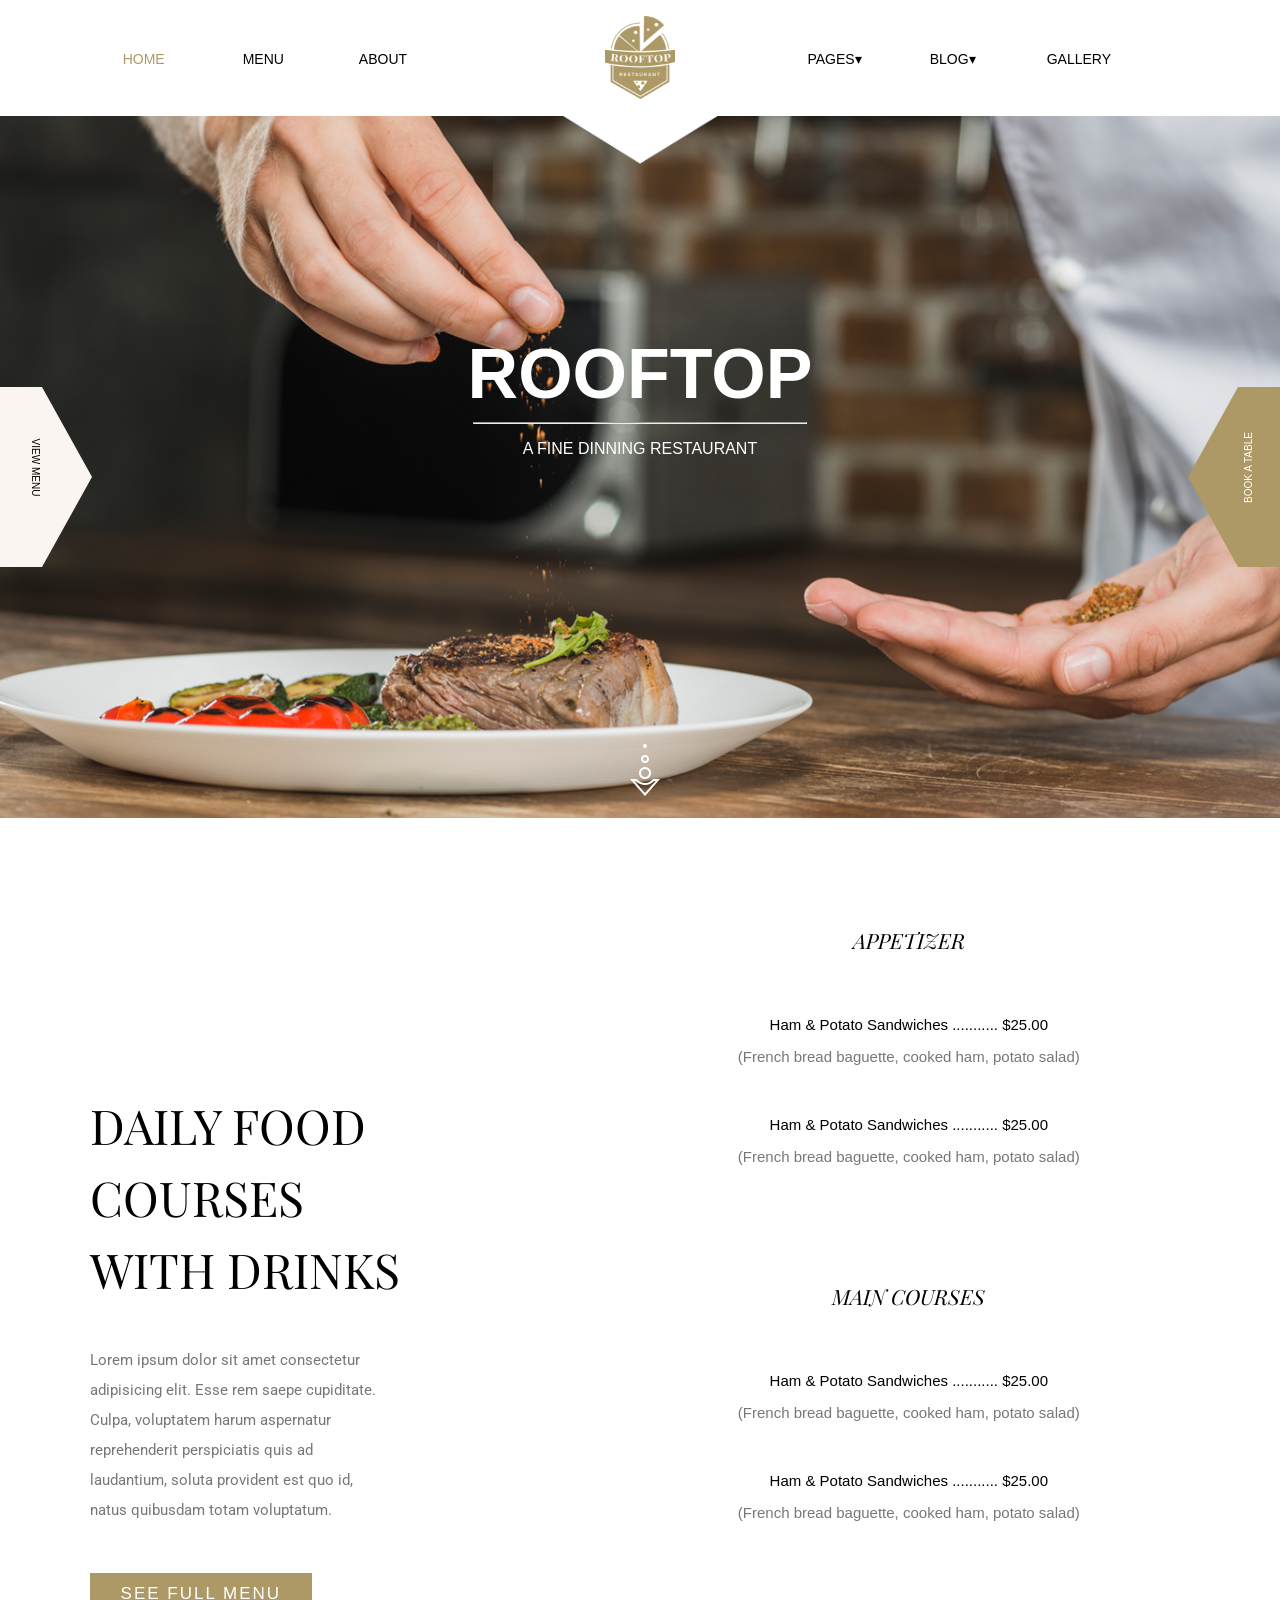
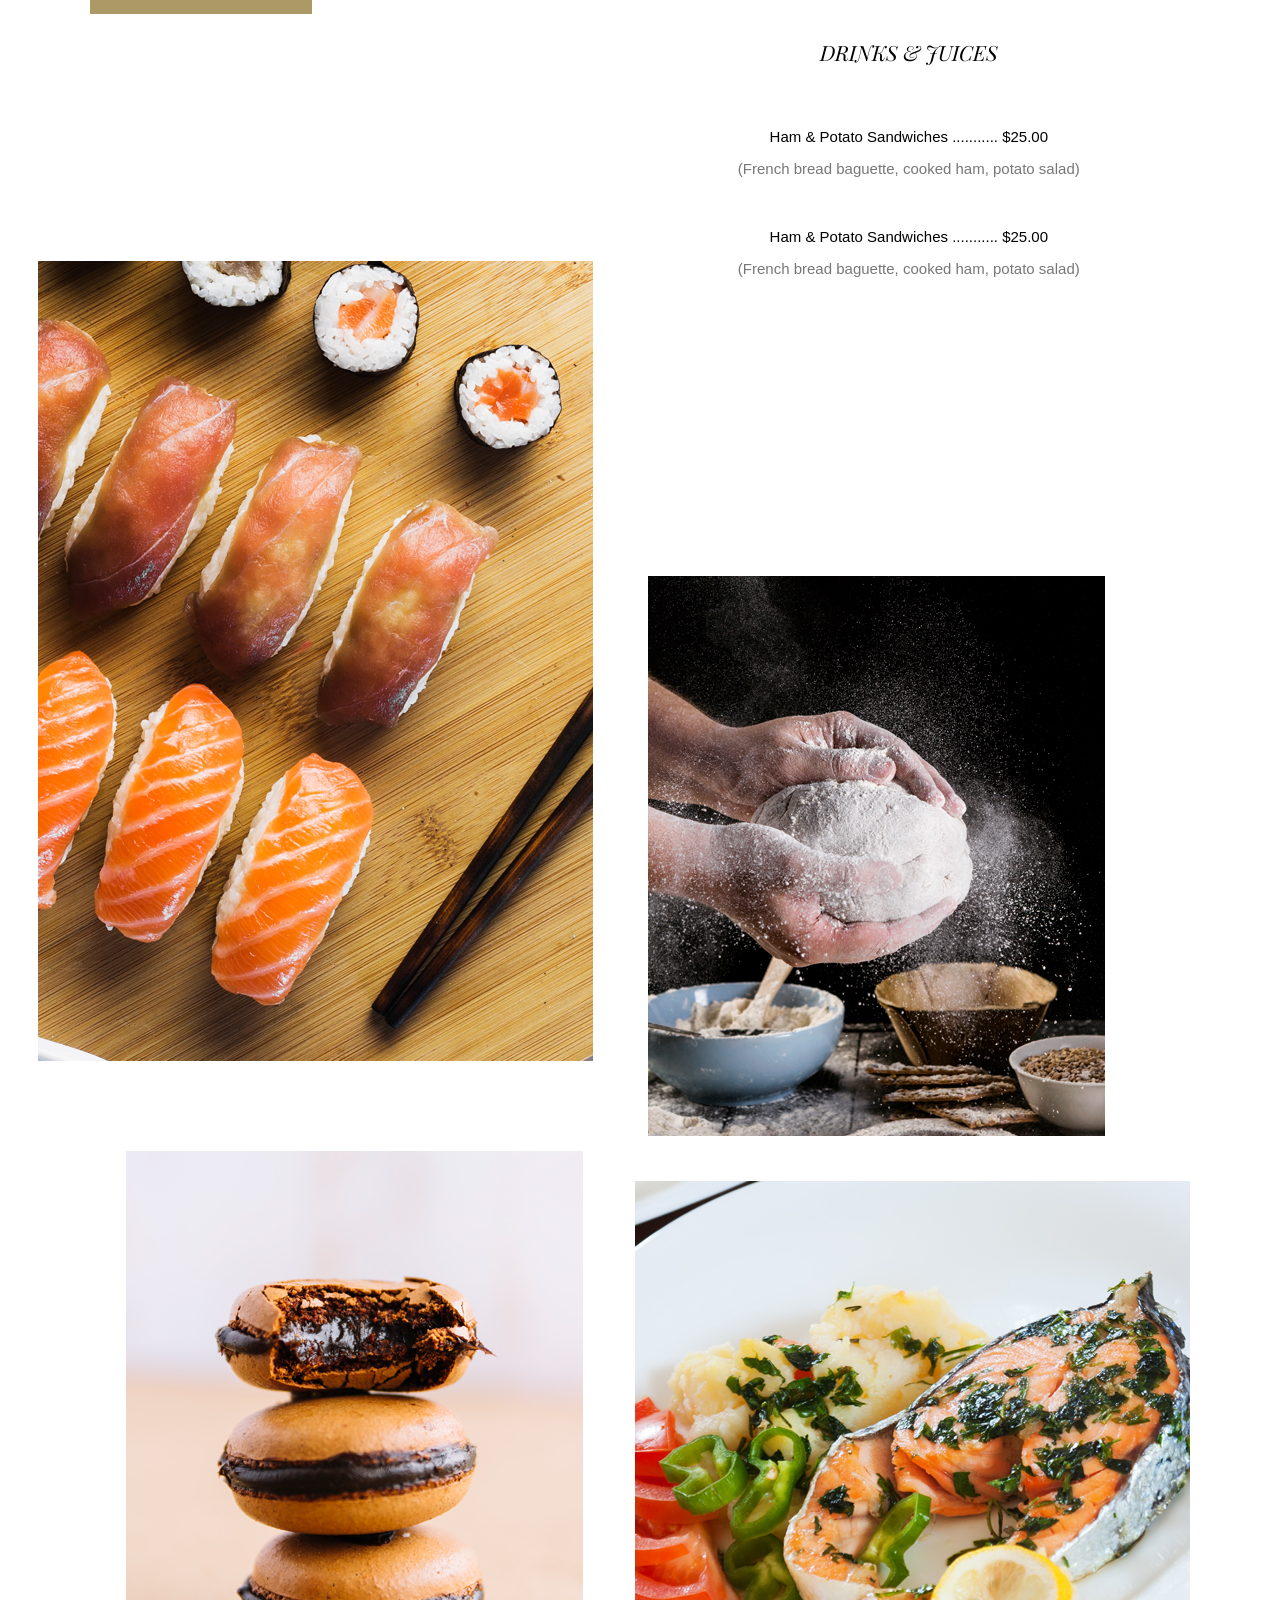
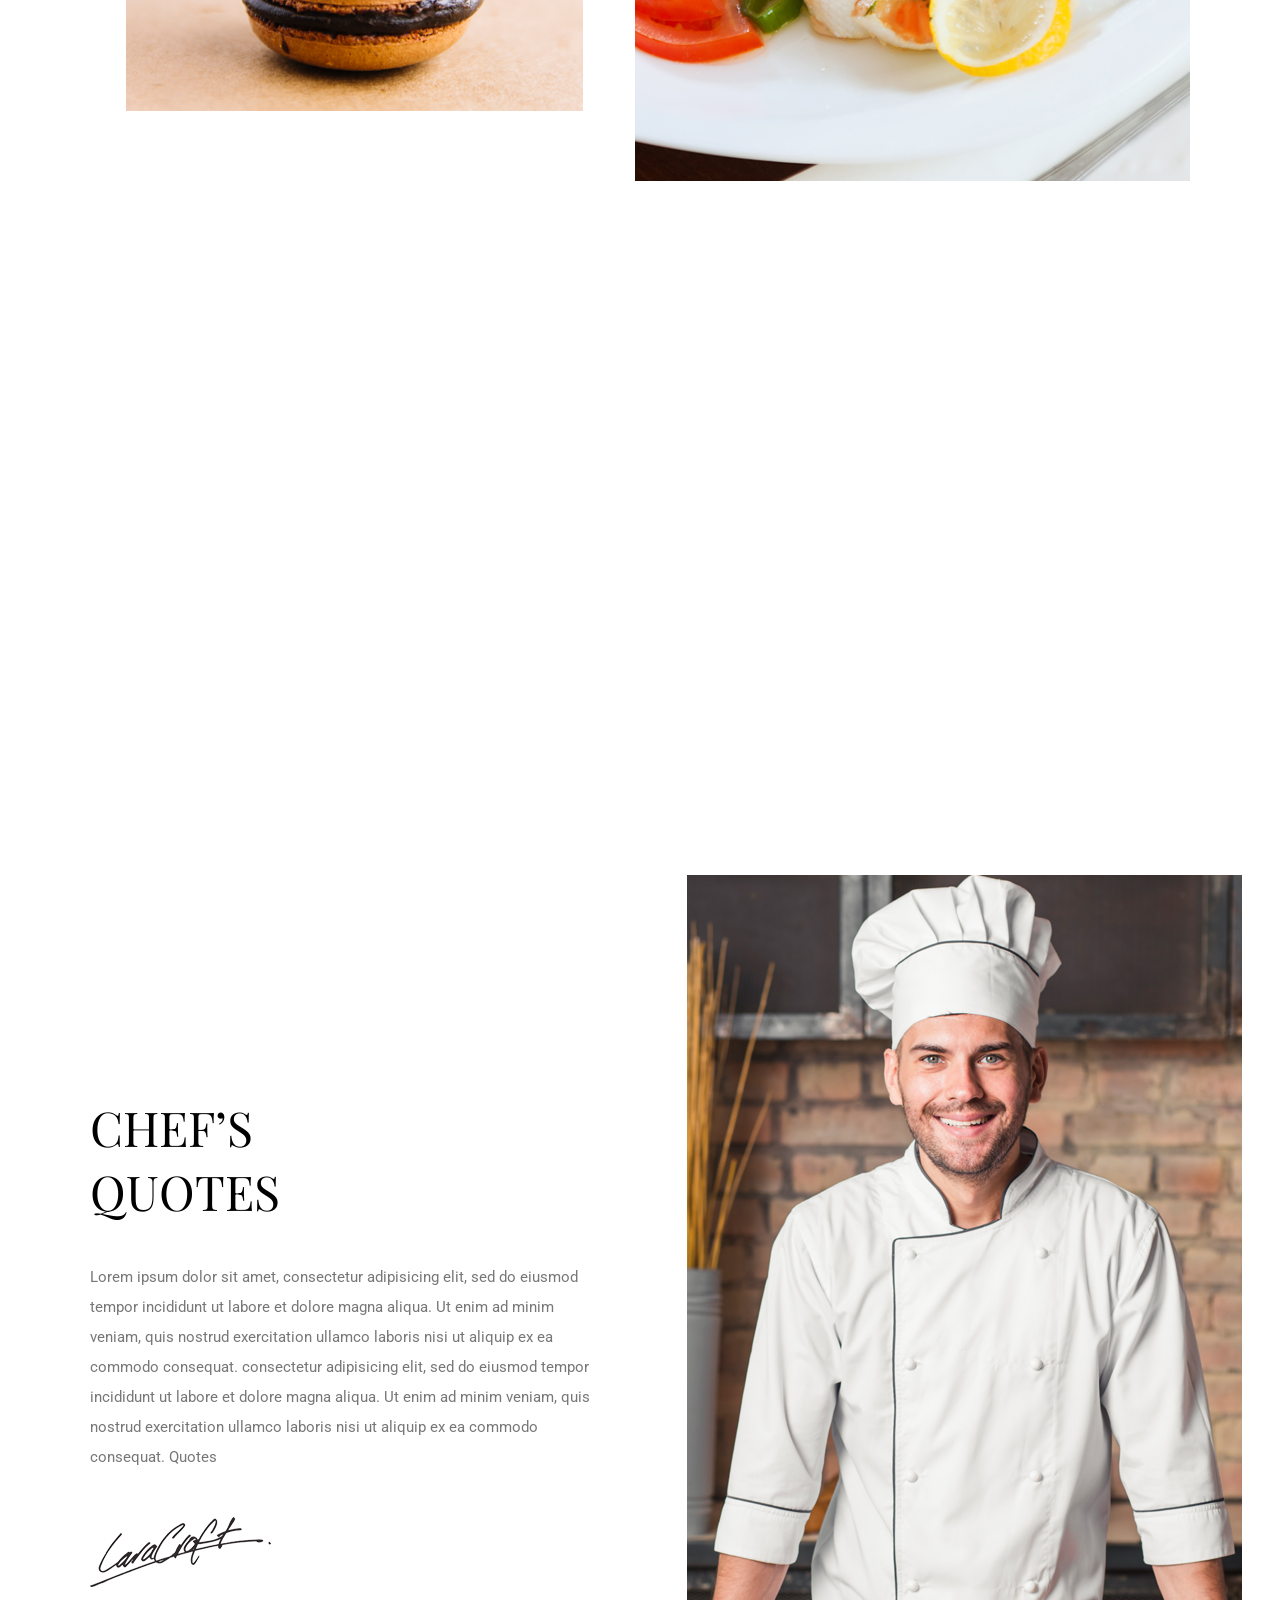
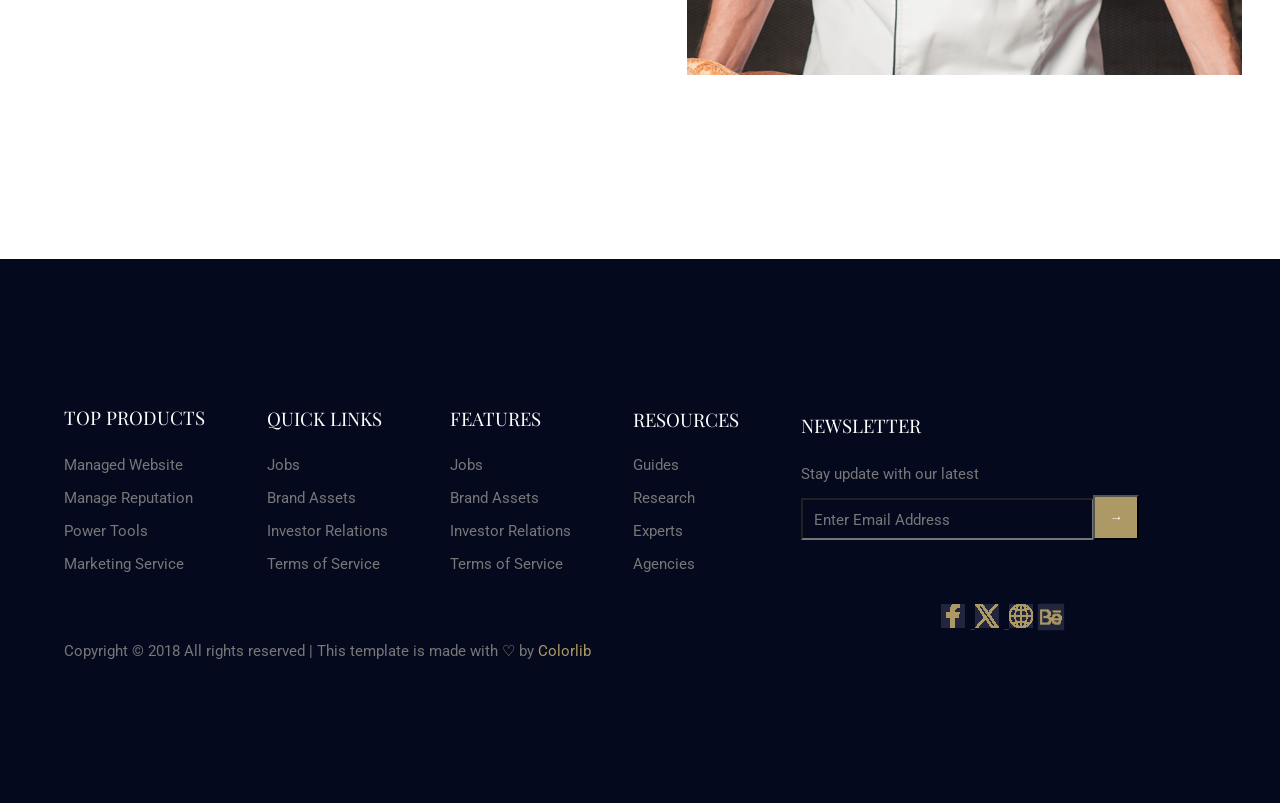
<file: index.html>
<!DOCTYPE html>
<html lang="en">

<head>
    <meta charset="UTF-8">
    <meta name="viewport" content="width=device-width, initial-scale=1.0">
    <title>Rooftop</title>
    <link rel="preconnect" href="https://fonts.googleapis.com">
    <link rel="preconnect" href="https://fonts.gstatic.com" crossorigin>
    <link href="https://fonts.googleapis.com/css2?family=Playfair+Display:ital,wght@0,400..900;1,400..900&display=swap" rel="stylesheet">
    <link rel="preconnect" href="https://fonts.googleapis.com">
    <link rel="preconnect" href="https://fonts.gstatic.com" crossorigin>
    <link href="https://fonts.googleapis.com/css2?family=Playfair+Display:ital,wght@0,400..900;1,400..900&family=Roboto:ital,wght@0,100..900;1,100..900&display=swap" rel="stylesheet">
    <link rel="stylesheet" href="style.css">
    <link rel="shortcut icon" href="/img/logo.png" type="image/x-icon">
</head>

<body>
    <header>
        <nav>
            <ul>
                <li><a class="home" href="index.html">HOME</a></li>
                <li><a class="menu" href="pages/menu.html">MENU</a></li>
                <li><a class="about" href="pages/about.html">ABOUT</a></li>
                <a href=""><img src="img/logo.png"></a>
                <li>
    <a class="drop" href="">PAGES</a>
    <ul class="dd">
        <li><a href="">Contact</a></li>
        <li><a href="">Elements</a></li>
    </ul>
</li>

<li>
    <a class="drop" href="">BLOG</a>
    <ul class="dd">
        <li><a href="">Blog</a></li>
        <li><a href="">Blog Details</a></li>
    </ul>
</li>
                <li><a class="gallery" href="pages/gallery.html">GALLERY</a></li>
            </ul>
        </nav>
    </header>
    <section>
        <div class="hbg">
            <h1 class="hbgt">ROOFTOP</h1>
            <div class="viewmleft"><a href="">
                <p>VIEW MENU</p>
            </a></div>
            <div class="bookatb"><a href="">
                <p>BOOK A TABLE</p>
            </a></div>
            <hr>
            <p>A FINE DINNING RESTAURANT</p>
            <a class="seta" href="#ronaldo"><img src="img/go-down.png"></a>
        </div>
    </section>
    <div class="menu" id="ronaldo">
        <div class="appetizer">
            <h2>APPETIZER</h2>
            <p class="att">Ham & Potato Sandwiches ........... $25.00</p>
            <p class="adsc">(French bread baguette, cooked ham, potato salad)</p>
            <p class="att">Ham & Potato Sandwiches ........... $25.00</p>
            <p class="adscf">(French bread baguette, cooked ham, potato salad)</p>
            <h2>MAIN COURSES</h2>
            <p class="att">Ham & Potato Sandwiches ........... $25.00</p>
            <p class="adsc">(French bread baguette, cooked ham, potato salad)</p>
            <p class="att">Ham & Potato Sandwiches ........... $25.00</p>
            <p class="adscf">(French bread baguette, cooked ham, potato salad)</p>
            <h2>DRINKS & JUICES</h2>
             <p class="att">Ham & Potato Sandwiches ........... $25.00</p>
            <p class="adsc">(French bread baguette, cooked ham, potato salad)</p>
            <p class="att">Ham & Potato Sandwiches ........... $25.00</p>
            <p class="adscfi">(French bread baguette, cooked ham, potato salad)</p>
        </div>
        <div class="cdaily"> <h2 class="daily">DAILY FOOD COURSES WITH DRINKS</h2>
        <p>Lorem ipsum dolor sit amet consectetur adipisicing elit. Esse rem saepe cupiditate. Culpa, voluptatem harum aspernatur reprehenderit perspiciatis quis ad laudantium, soluta provident est quo id, natus quibusdam totam voluptatum.</p>
        <a href="">SEE FULL MENU</a></div>
    </div>
     <div class="divgallery">
        <div class="g1">
            <img src="img/g1.jpg">
        </div>
        <div class="g3">
            <img src="img/g3.jpg">
        </div>
        <div class="g2">
            <img src="img/g2.jpg">
        </div>
        <div class="g4">
            <img src="img/g4.jpg">
        </div>
    </div>
    </div>
    <div class="chef">
        <div class="cheftext">
            <h2>CHEF’S QUOTES</h2>
            <p>Lorem ipsum dolor sit amet, consectetur adipisicing elit, sed do eiusmod tempor incididunt ut labore et dolore magna aliqua. Ut enim ad minim veniam, quis nostrud exercitation ullamco laboris nisi ut aliquip ex ea commodo consequat. consectetur adipisicing elit, sed do eiusmod tempor incididunt ut labore et dolore magna aliqua. Ut enim ad minim veniam, quis nostrud exercitation ullamco laboris nisi ut aliquip ex ea commodo consequat. Quotes</p>
            <img src="img/signature.png">
        </div>
            <div class="cchef"><img src="img/chefs-quotes.jpg">
        </div>
    </div>
    <footer>
        <div><h3>TOP PRODUCTS</h3>
        <p>Managed Website</p>
        <p>Manage Reputation</p>
        <p>Power Tools</p>
        <p>Marketing Service</p></div>
        <div><h3>QUICK LINKS</h3>
        <p>Jobs</p>
        <p>Brand Assets</p>
        <p>Investor Relations</p>
        <p>Terms of Service</p></div>
        <div><h3>FEATURES</h3>
        <p>Jobs</p>
        <p>Brand Assets</p>
        <p>Investor Relations</p>
        <p>Terms of Service</p></div>
        <div><h3>RESOURCES</h3>
        <p>Guides</p>
        <p>Research</p>
        <p>Experts</p>
        <p>Agencies</p></div>
        <div><h3>NEWSLETTER</h3>
        <p>Stay update with our latest</p>
        <input type="email"><p id="claudio">Enter Email Address</p></div>
        <button></button>
        <p id="copyright">Copyright © 2018 All rights reserved | This template is made with <span>♡</span> by <span>Colorlib</span></p>
        <div class="rdsc">
            <div class="face"><a href=""></div>
            <div class="x"><a href=""></div>
            <div class="int"><a href=""></div>
            <div class="be"><a href=""></a></div>
        </div>
    </footer>
</body>
</html>
</file>
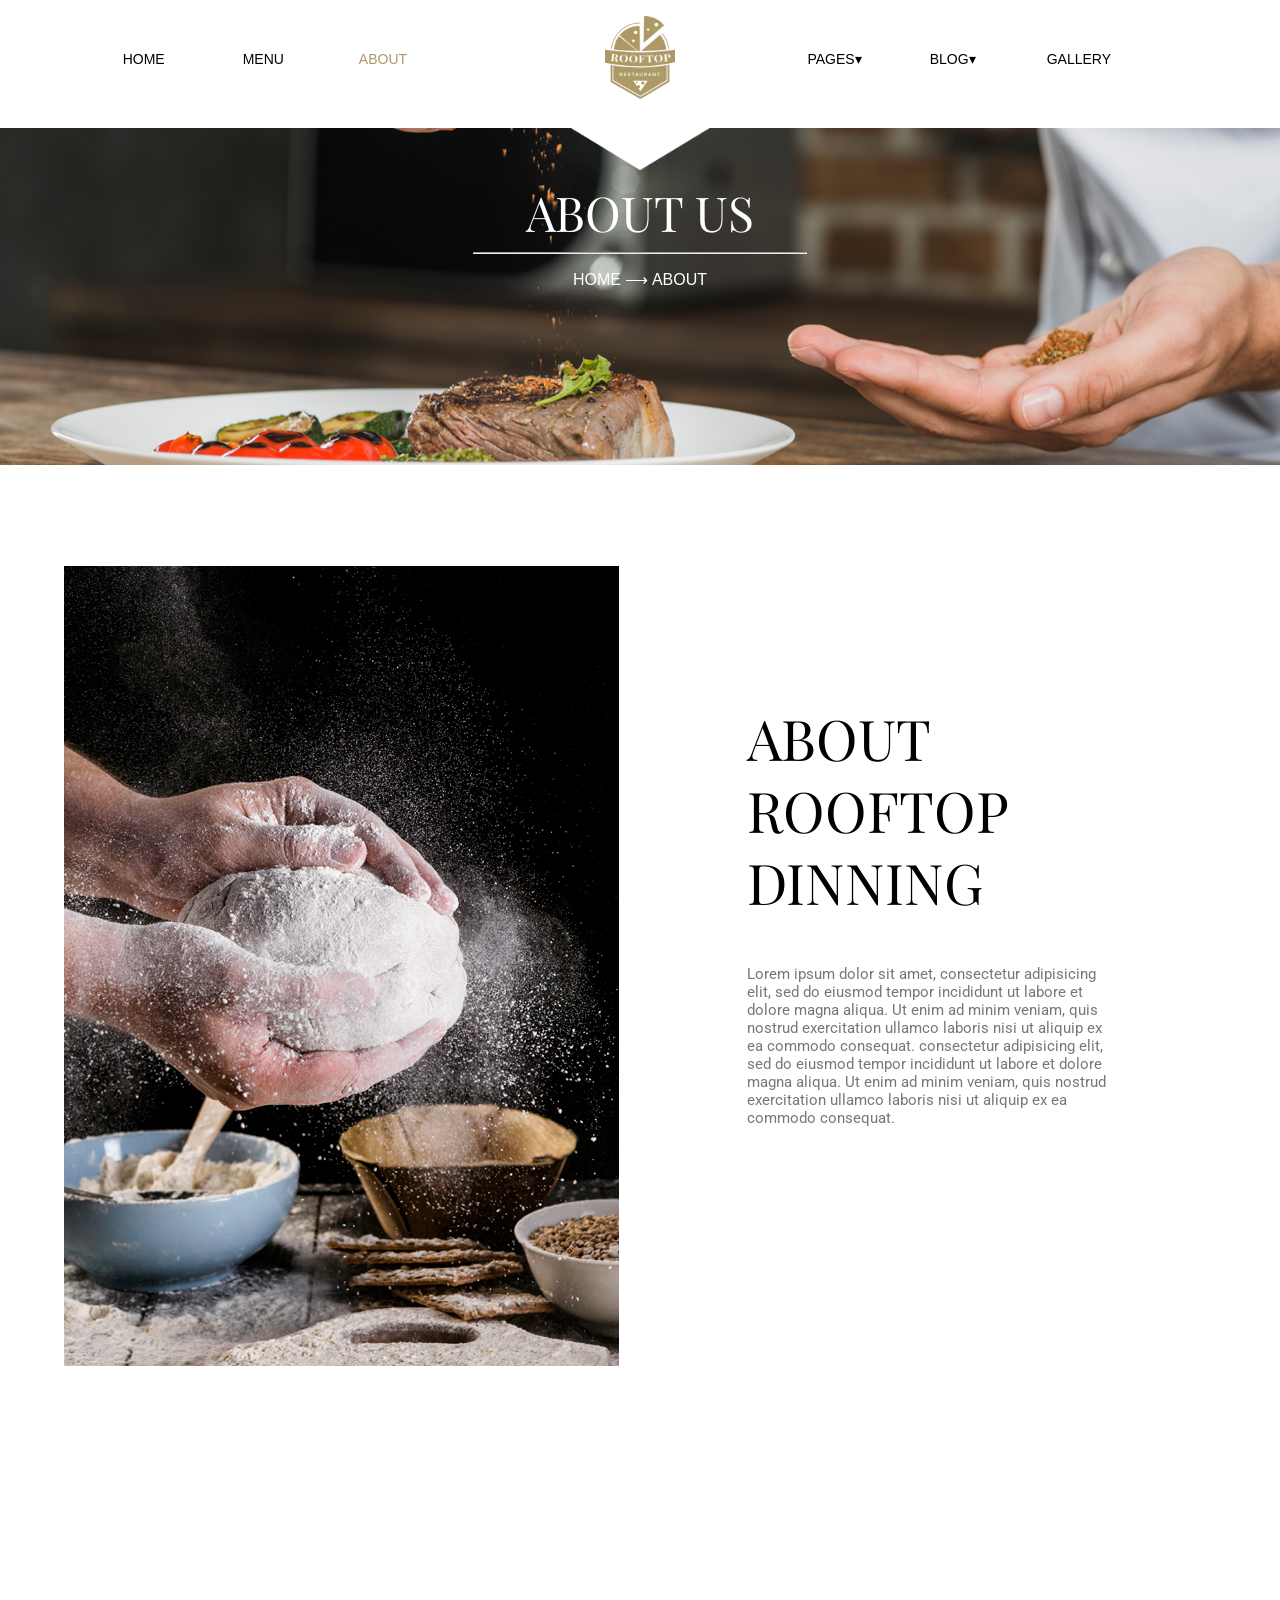
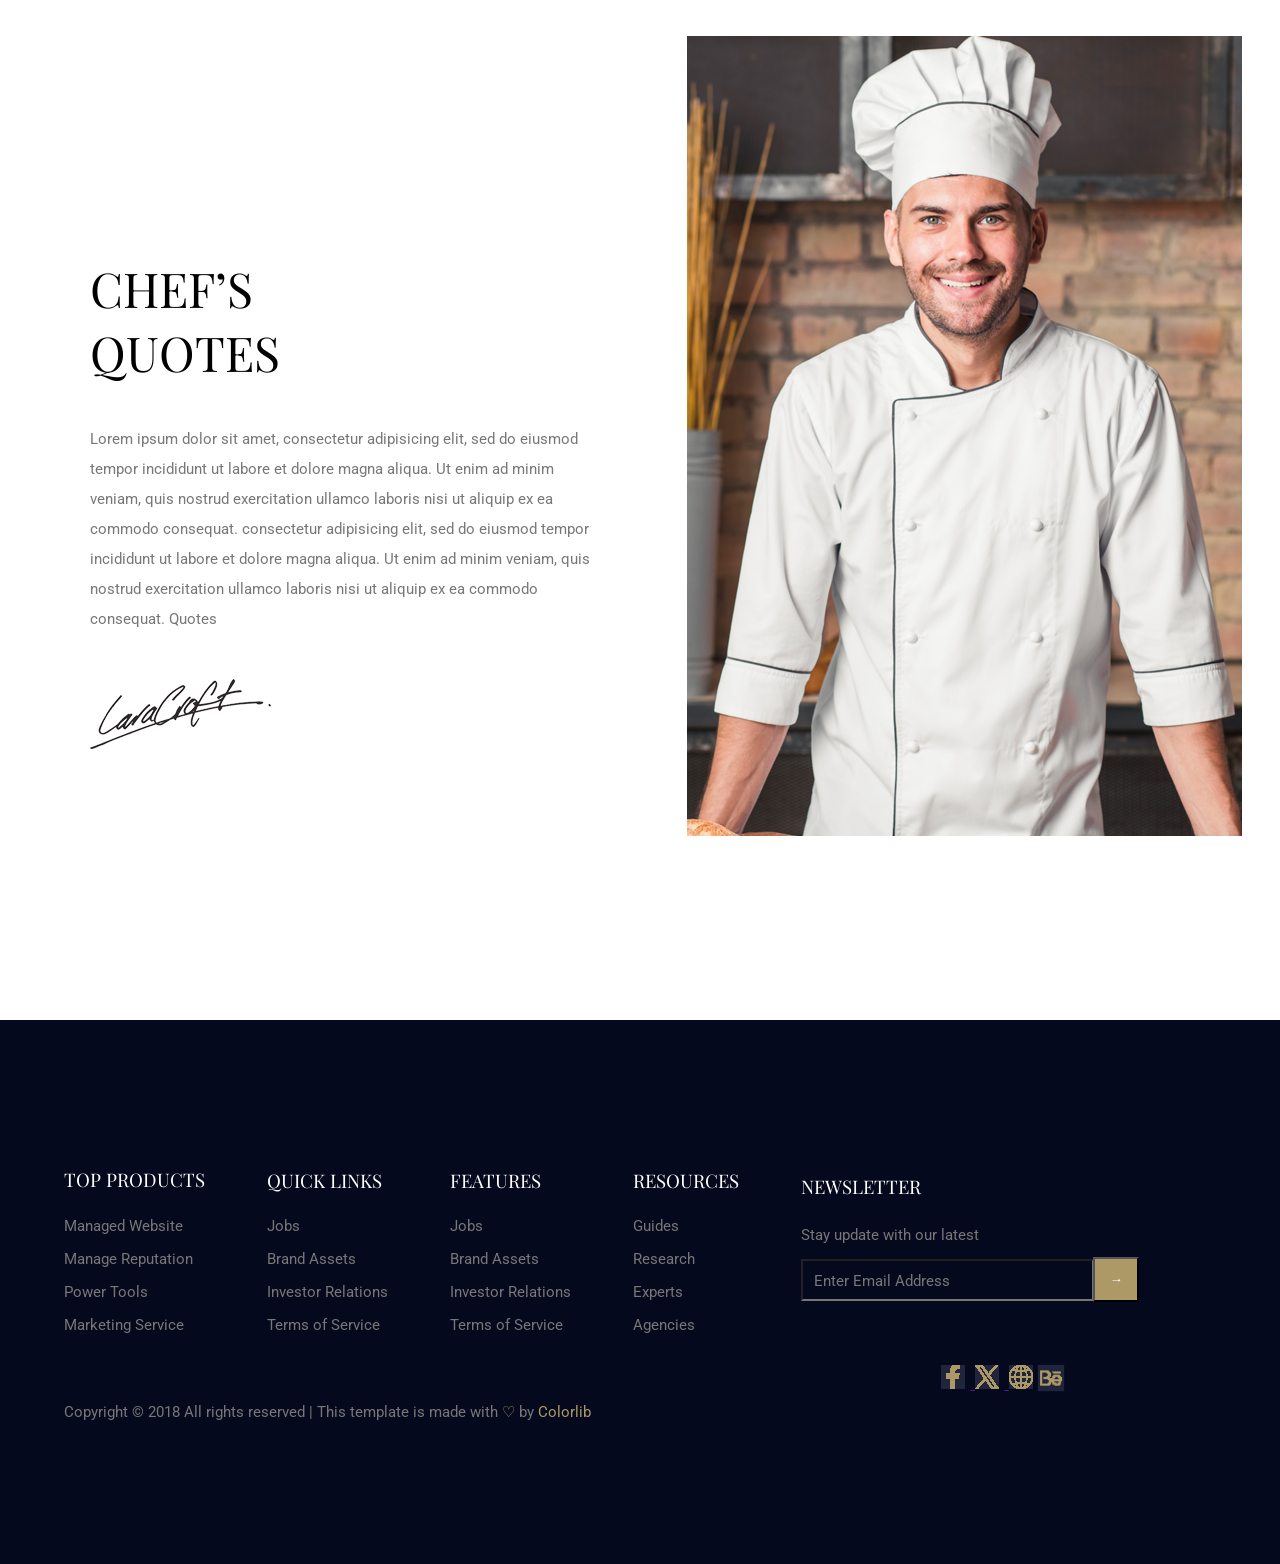
<file: pages/about.html>
<!DOCTYPE html>
<html lang="en">

<head>
    <meta charset="UTF-8">
    <meta name="viewport" content="width=device-width, initial-scale=1.0">
    <title>About</title>
    <link rel="preconnect" href="https://fonts.googleapis.com">
    <link rel="preconnect" href="https://fonts.gstatic.com" crossorigin>
    <link href="https://fonts.googleapis.com/css2?family=Playfair+Display:ital,wght@0,400..900;1,400..900&display=swap" rel="stylesheet">
     <link rel="preconnect" href="https://fonts.googleapis.com">
    <link rel="preconnect" href="https://fonts.gstatic.com" crossorigin>
    <link href="https://fonts.googleapis.com/css2?family=Playfair+Display:ital,wght@0,400..900;1,400..900&family=Roboto:ital,wght@0,100..900;1,100..900&display=swap" rel="stylesheet">
    <link rel="stylesheet" href="/styles/about.css">
    <link rel="shortcut icon" href="/img/logo.png" type="image/x-icon">
</head>

<body>
    <header>
        <nav>
            <ul>
                <li><a class="home" href="/index.html">HOME</a></li>
                <li><a class="menu" href="/pages/menu.html">MENU</a></li>
                <li><a class="about" href="/pages/about.html">ABOUT</a></li>
                <a href=""><img src="/img/logo.png"></a>
                <li>
    <a class="drop" href="">PAGES</a>
    <ul class="dd">
        <li><a href="">Contact</a></li>
        <li><a href="">Elements</a></li>
    </ul>
</li>

<li>
    <a class="drop" href="">BLOG</a>
    <ul class="dd">
        <li><a href="">Blog</a></li>
        <li><a href="">Blog Details</a></li>
    </ul>
</li>
                <li><a class="galley" href="/pages/gallery.html">GALLERY</a></li>
            </ul>
        </nav>
    </header>
    <div class="hbg">
        <h1 class="hbgt">ABOUT US</h1>
        <hr>
        <p>HOME ⟶ ABOUT</p>
    </div>
    <div class="divabout">
        <div class="imgabout">
            <img src="/img/about-img.jpg">
        </div>
        <div class="textabout">
            <h2 class="htextabout">ABOUT ROOFTOP DINNING</h2>
            <p>Lorem ipsum dolor sit amet, consectetur adipisicing elit, sed do eiusmod tempor incididunt ut labore et dolore magna aliqua. Ut enim ad minim veniam, quis nostrud exercitation ullamco laboris nisi ut aliquip ex ea commodo consequat. consectetur adipisicing elit, sed do eiusmod tempor incididunt ut labore et dolore magna aliqua. Ut enim ad minim veniam, quis nostrud exercitation ullamco laboris nisi ut aliquip ex ea commodo consequat.</p>
        </div>
    </div>
    <div class="chef">
        <div class="cheftext">
            <h2>CHEF’S QUOTES</h2>
            <p>Lorem ipsum dolor sit amet, consectetur adipisicing elit, sed do eiusmod tempor incididunt ut labore et dolore magna aliqua. Ut enim ad minim veniam, quis nostrud exercitation ullamco laboris nisi ut aliquip ex ea commodo consequat. consectetur adipisicing elit, sed do eiusmod tempor incididunt ut labore et dolore magna aliqua. Ut enim ad minim veniam, quis nostrud exercitation ullamco laboris nisi ut aliquip ex ea commodo consequat. Quotes</p>
            <img src="/img/signature.png">
        </div>
            <div class="cchef"><img src="/img/chefs-quotes.jpg">
        </div>
    </div>
    <footer>
        <div><h3>TOP PRODUCTS</h3>
        <p>Managed Website</p>
        <p>Manage Reputation</p>
        <p>Power Tools</p>
        <p>Marketing Service</p></div>
        <div><h3>QUICK LINKS</h3>
        <p>Jobs</p>
        <p>Brand Assets</p>
        <p>Investor Relations</p>
        <p>Terms of Service</p></div>
        <div><h3>FEATURES</h3>
        <p>Jobs</p>
        <p>Brand Assets</p>
        <p>Investor Relations</p>
        <p>Terms of Service</p></div>
        <div><h3>RESOURCES</h3>
        <p>Guides</p>
        <p>Research</p>
        <p>Experts</p>
        <p>Agencies</p></div>
        <div><h3>NEWSLETTER</h3>
        <p>Stay update with our latest</p>
        <input type="email"><p id="claudio">Enter Email Address</p></div>
        <button></button>
        <p id="copyright">Copyright © 2018 All rights reserved | This template is made with <span>♡</span> by <span>Colorlib</span></p>
        <div class="rdsc">
            <div class="face"><a href=""></div>
            <div class="x"><a href=""></div>
            <div class="int"><a href=""></div>
            <div class="be"><a href=""></a></div>
        </div>
    </footer>
</body>

</html>
</file>
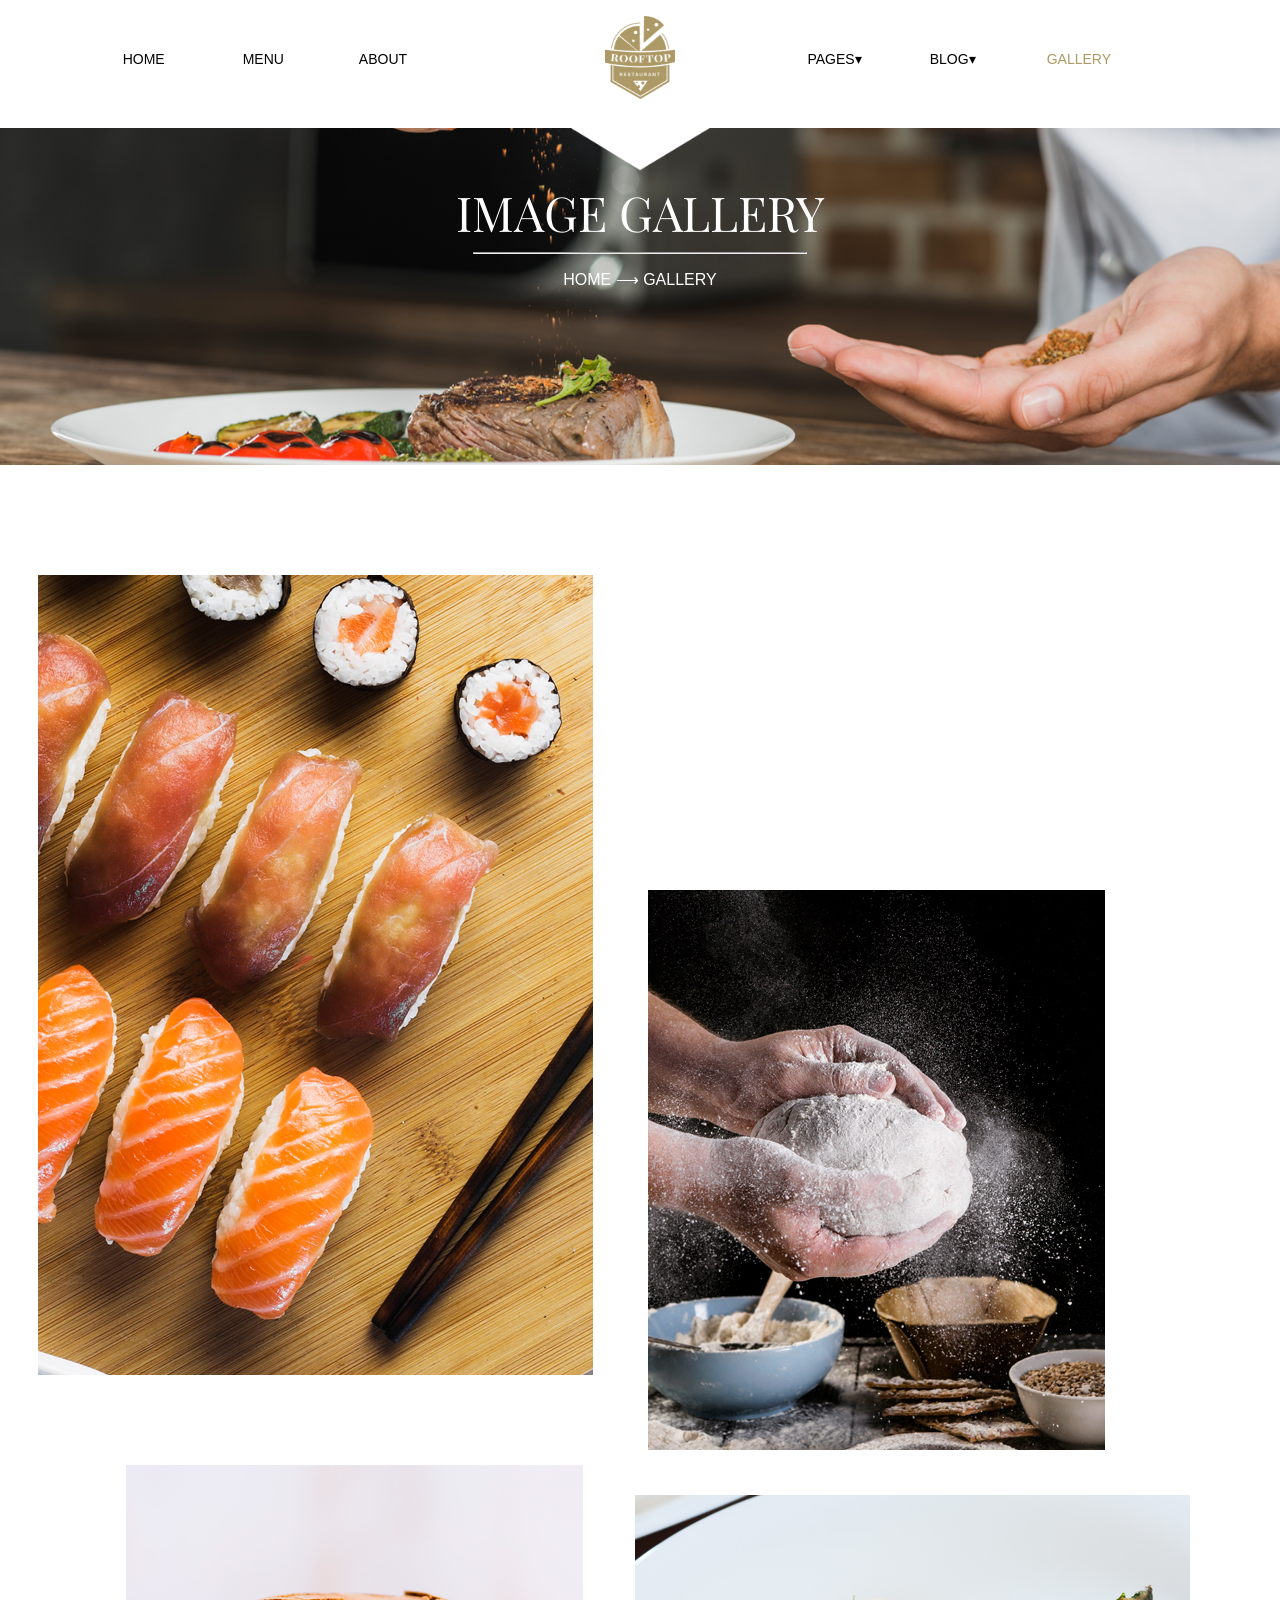
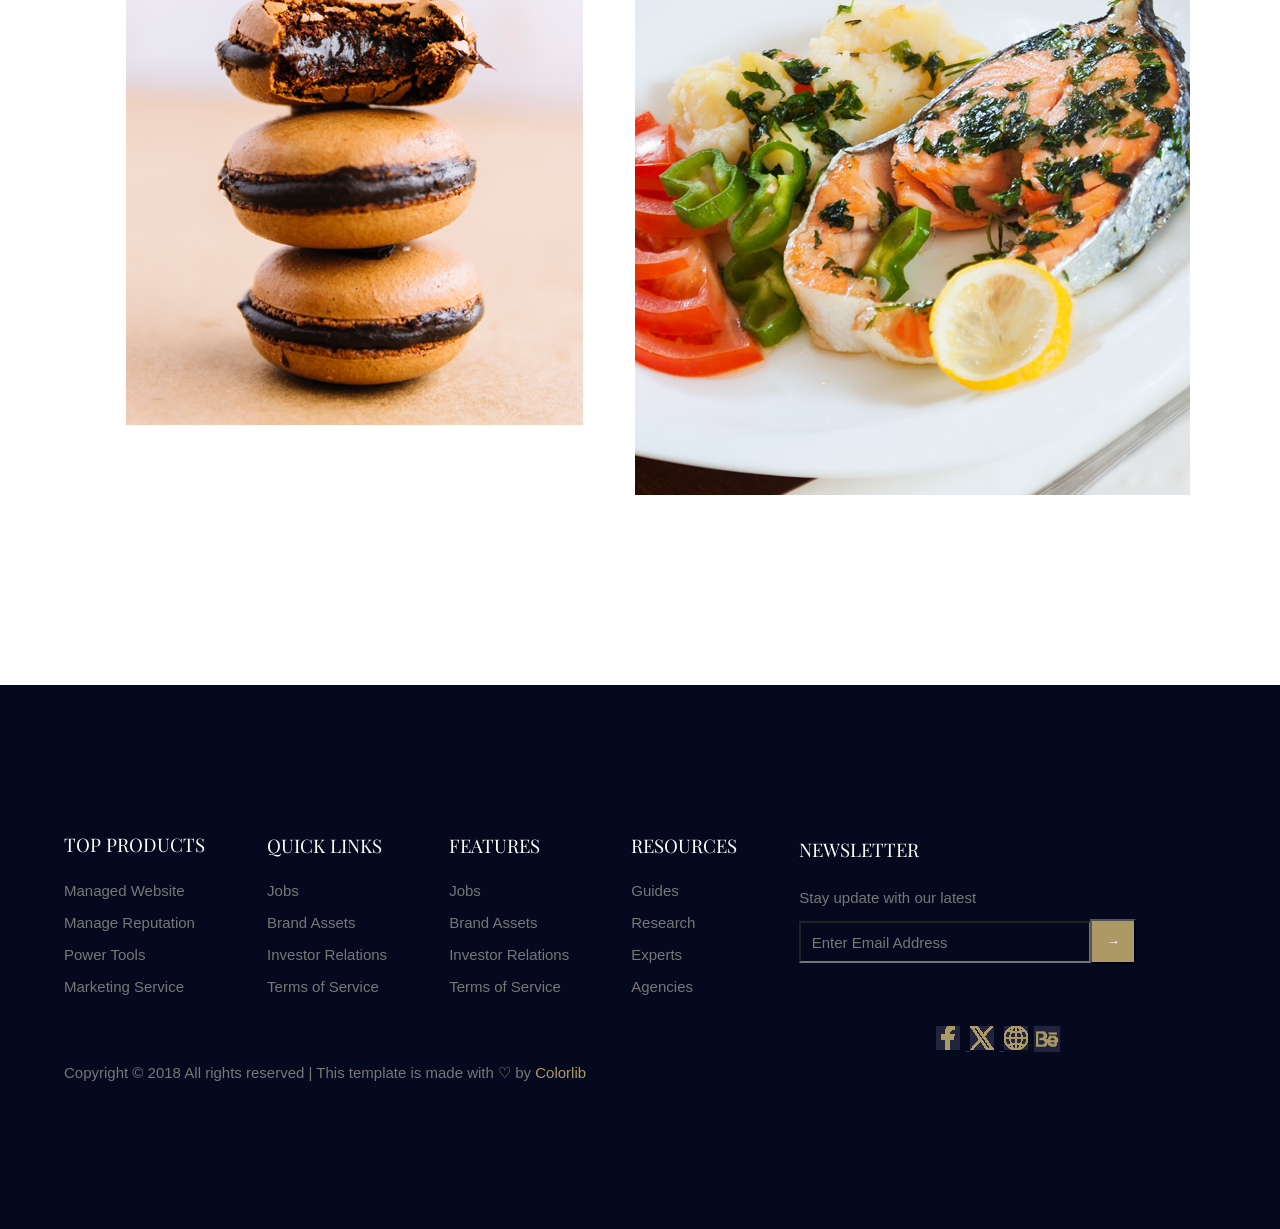
<file: pages/gallery.html>
<!DOCTYPE html>
<html lang="en">

<head>
    <meta charset="UTF-8">
    <meta name="viewport" content="width=device-width, initial-scale=1.0">
    <title>Gallery</title>
    <link rel="preconnect" href="https://fonts.googleapis.com">
    <link rel="preconnect" href="https://fonts.gstatic.com" crossorigin>
    <link href="https://fonts.googleapis.com/css2?family=Playfair+Display:ital,wght@0,400..900;1,400..900&display=swap" rel="stylesheet">
    <link rel="stylesheet" href="/styles/gallery.css">
    <link rel="shortcut icon" href="/img/logo.png" type="image/x-icon">
</head>

<body>
    <header>
        <nav>
            <ul>
                <li><a class="home" href="/index.html">HOME</a></li>
                <li><a class="menu" href="/pages/menu.html">MENU</a></li>
                <li><a class="about" href="/pages/about.html">ABOUT</a></li>
                <a href=""><img src="/img/logo.png"></a>
                <li>
    <a class="drop" href="">PAGES</a>
    <ul class="dd">
        <li><a href="">Contact</a></li>
        <li><a href="">Elements</a></li>
    </ul>
</li>

<li>
    <a class="drop" href="">BLOG</a>
    <ul class="dd">
        <li><a href="">Blog</a></li>
        <li><a href="">Blog Details</a></li>
    </ul>
</li>
                <li><a class="gallery" href="/pages/gallery.html">GALLERY</a></li>
            </ul>
        </nav>
    </header>
    <div class="hbg">
        <h1 class="hbgt">IMAGE GALLERY</h1>
        <hr>
        <p>HOME ⟶ GALLERY</p>
    </div>
    <div class="divgallery">
        <div class="g1">
            <img src="/img/g1.jpg">
        </div>
        <div class="g3">
            <img src="/img/g3.jpg">
        </div>
        <div class="g2">
            <img src="/img/g2.jpg">
        </div>
        <div class="g4">
            <img src="/img/g4.jpg">
        </div>
    </div>
    <footer>
        <div><h3>TOP PRODUCTS</h3>
        <p>Managed Website</p>
        <p>Manage Reputation</p>
        <p>Power Tools</p>
        <p>Marketing Service</p></div>
        <div><h3>QUICK LINKS</h3>
        <p>Jobs</p>
        <p>Brand Assets</p>
        <p>Investor Relations</p>
        <p>Terms of Service</p></div>
        <div><h3>FEATURES</h3>
        <p>Jobs</p>
        <p>Brand Assets</p>
        <p>Investor Relations</p>
        <p>Terms of Service</p></div>
        <div><h3>RESOURCES</h3>
        <p>Guides</p>
        <p>Research</p>
        <p>Experts</p>
        <p>Agencies</p></div>
        <div><h3>NEWSLETTER</h3>
        <p>Stay update with our latest</p>
        <input type="email"><p id="claudio">Enter Email Address</p></div>
        <button></button>
        <p id="copyright">Copyright © 2018 All rights reserved | This template is made with <span>♡</span> by <span>Colorlib</span></p>
        <div class="rdsc">
            <div class="face"><a href=""></div>
            <div class="x"><a href=""></div>
            <div class="int"><a href=""></div>
            <div class="be"><a href=""></a></div>
        </div>
    </footer>
</body>

</html>
</file>
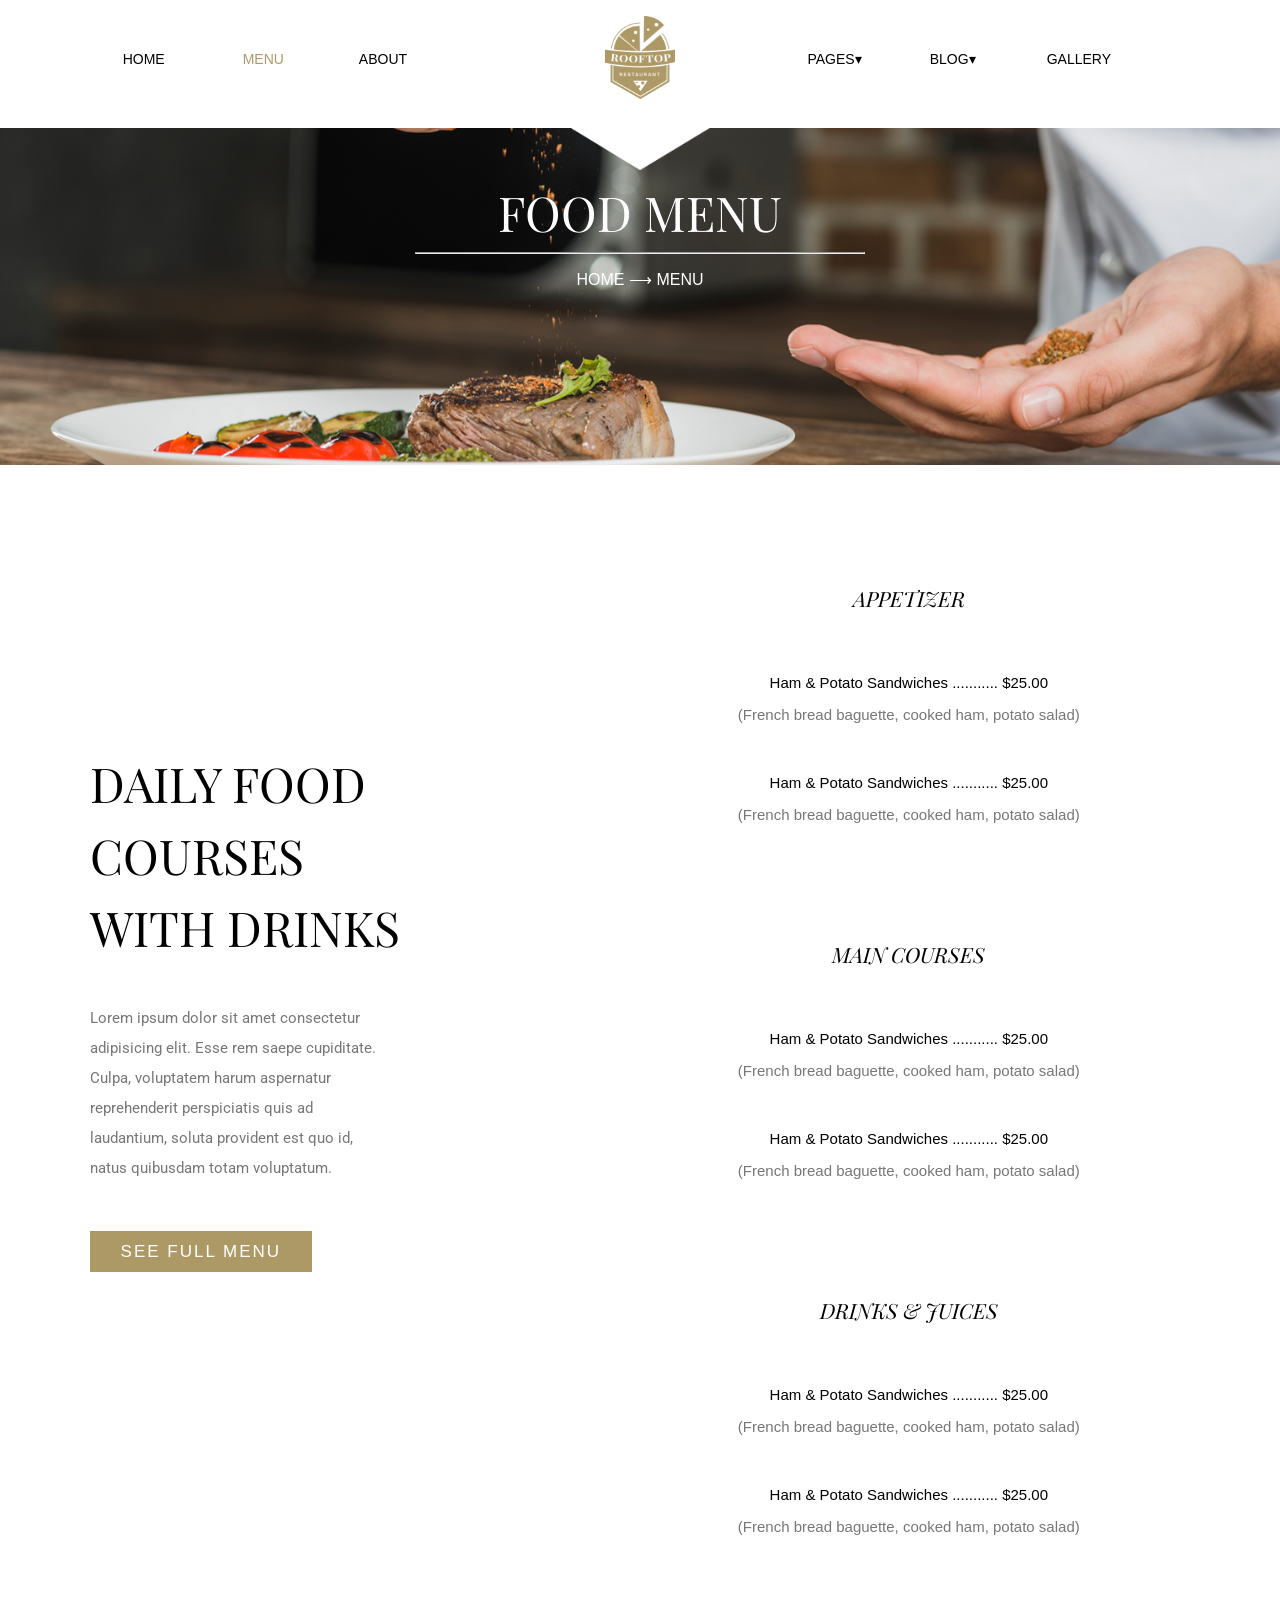
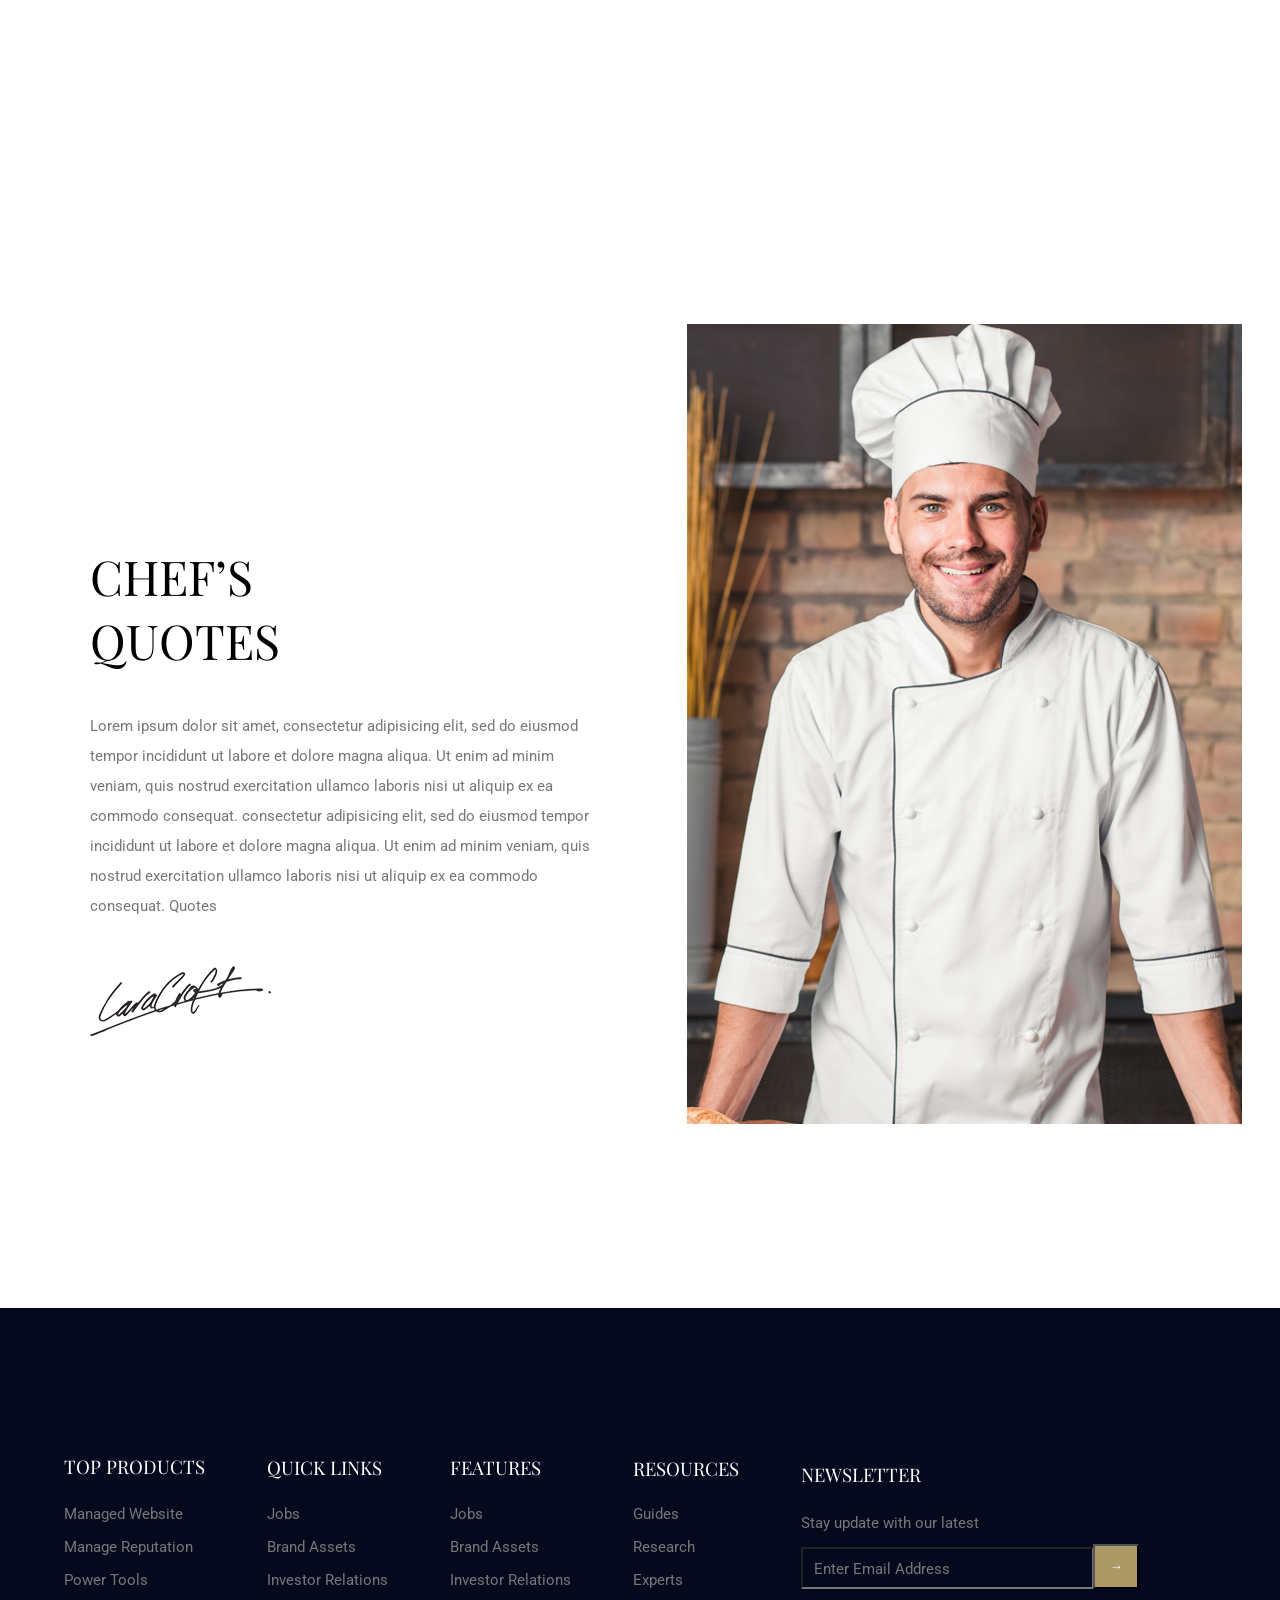
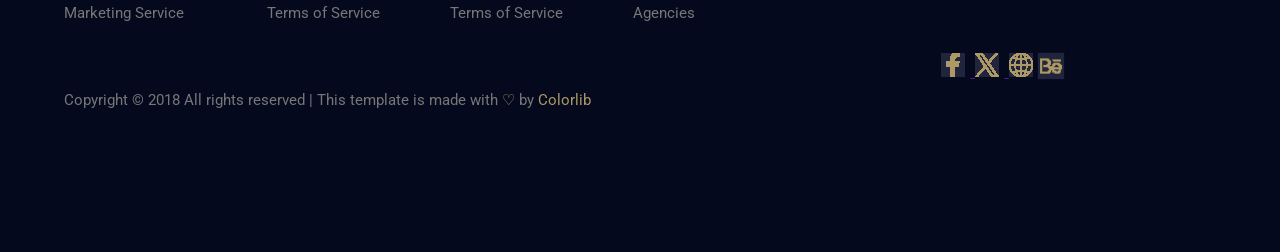
<file: pages/menu.html>
<!DOCTYPE html>
<html lang="en">

<head>
    <meta charset="UTF-8">
    <meta name="viewport" content="width=device-width, initial-scale=1.0">
    <title>Menu</title>
    <link rel="preconnect" href="https://fonts.googleapis.com">
    <link rel="preconnect" href="https://fonts.gstatic.com" crossorigin>
    <link href="https://fonts.googleapis.com/css2?family=Playfair+Display:ital,wght@0,400..900;1,400..900&display=swap" rel="stylesheet">
    <link rel="preconnect" href="https://fonts.googleapis.com">
    <link rel="preconnect" href="https://fonts.gstatic.com" crossorigin>
    <link href="https://fonts.googleapis.com/css2?family=Playfair+Display:ital,wght@0,400..900;1,400..900&family=Roboto:ital,wght@0,100..900;1,100..900&display=swap" rel="stylesheet">
    <link rel="stylesheet" href="/styles/menu.css">
    <link rel="shortcut icon" href="/img/logo.png" type="image/x-icon">
</head>

<body>
    <header>
        <nav>
            <ul>
                <li><a class="home" href="/index.html">HOME</a></li>
                <li><a class="menu" href="">MENU</a></li>
                <li><a class="about" href="/pages/about.html">ABOUT</a></li>
                <a href=""><img src="/img/logo.png"></a>
                <li>
    <a class="drop" href="">PAGES</a>
    <ul class="dd">
        <li><a href="">Contact</a></li>
        <li><a href="">Elements</a></li>
    </ul>
</li>

<li>
    <a class="drop" href="">BLOG</a>
    <ul class="dd">
        <li><a href="">Blog</a></li>
        <li><a href="">Blog Details</a></li>
    </ul>
</li>
                <li><a class="galley" href="/pages/gallery.html">GALLERY</a></li>
            </ul>
        </nav>
    </header>
     <div class="hbg">
        <h1 class="hbgt">FOOD MENU</h1>
        <hr>
        <p>HOME ⟶ MENU</p>
    </div>
    <div class="mmenu">
        <div class="appetizer">
            <h2>APPETIZER</h2>
            <p class="att">Ham & Potato Sandwiches ........... $25.00</p>
            <p class="adsc">(French bread baguette, cooked ham, potato salad)</p>
            <p class="att">Ham & Potato Sandwiches ........... $25.00</p>
            <p class="adscf">(French bread baguette, cooked ham, potato salad)</p>
            <h2>MAIN COURSES</h2>
            <p class="att">Ham & Potato Sandwiches ........... $25.00</p>
            <p class="adsc">(French bread baguette, cooked ham, potato salad)</p>
            <p class="att">Ham & Potato Sandwiches ........... $25.00</p>
            <p class="adscf">(French bread baguette, cooked ham, potato salad)</p>
            <h2>DRINKS & JUICES</h2>
             <p class="att">Ham & Potato Sandwiches ........... $25.00</p>
            <p class="adsc">(French bread baguette, cooked ham, potato salad)</p>
            <p class="att">Ham & Potato Sandwiches ........... $25.00</p>
            <p class="adscfi">(French bread baguette, cooked ham, potato salad)</p>
        </div>
        <div class="cdaily"> <h2 class="daily">DAILY FOOD COURSES WITH DRINKS</h2>
        <p>Lorem ipsum dolor sit amet consectetur adipisicing elit. Esse rem saepe cupiditate. Culpa, voluptatem harum aspernatur reprehenderit perspiciatis quis ad laudantium, soluta provident est quo id, natus quibusdam totam voluptatum.</p>
        <a href="">SEE FULL MENU</a></div>
    </div>
    <div class="chef">
        <div class="cheftext">
            <h2>CHEF’S QUOTES</h2>
            <p>Lorem ipsum dolor sit amet, consectetur adipisicing elit, sed do eiusmod tempor incididunt ut labore et dolore magna aliqua. Ut enim ad minim veniam, quis nostrud exercitation ullamco laboris nisi ut aliquip ex ea commodo consequat. consectetur adipisicing elit, sed do eiusmod tempor incididunt ut labore et dolore magna aliqua. Ut enim ad minim veniam, quis nostrud exercitation ullamco laboris nisi ut aliquip ex ea commodo consequat. Quotes</p>
            <img src="/img/signature.png">
        </div>
            <div class="cchef"><img src="/img/chefs-quotes.jpg">
        </div>
    </div>
    <footer>
        <div><h3>TOP PRODUCTS</h3>
        <p>Managed Website</p>
        <p>Manage Reputation</p>
        <p>Power Tools</p>
        <p>Marketing Service</p></div>
        <div><h3>QUICK LINKS</h3>
        <p>Jobs</p>
        <p>Brand Assets</p>
        <p>Investor Relations</p>
        <p>Terms of Service</p></div>
        <div><h3>FEATURES</h3>
        <p>Jobs</p>
        <p>Brand Assets</p>
        <p>Investor Relations</p>
        <p>Terms of Service</p></div>
        <div><h3>RESOURCES</h3>
        <p>Guides</p>
        <p>Research</p>
        <p>Experts</p>
        <p>Agencies</p></div>
        <div><h3>NEWSLETTER</h3>
        <p>Stay update with our latest</p>
        <input type="email"><p id="claudio">Enter Email Address</p></div>
        <button></button>
        <p id="copyright">Copyright © 2018 All rights reserved | This template is made with <span>♡</span> by <span>Colorlib</span></p>
        <div class="rdsc">
            <div class="face"><a href=""></div>
            <div class="x"><a href=""></div>
            <div class="int"><a href=""></div>
            <div class="be"><a href=""></a></div>
        </div>
    </footer>
</body>
</html>
</file>
<file: style.css>
body {
    font-family: 'Franklin Gothic Medium', 'Arial Narrow', Arial, sans-serif;
    margin: 0;
}

header {
    top: 0;
    width: 100%;
    text-align: center;
    height: 100px;
    margin: 0;
    padding: 0;
    z-index: 2000;
    background-color: #ffffff;
    position: sticky;
}

header a {
    text-decoration: none;
    color: black;
    font-size: 14px;
    vertical-align: middle;
}

.seta {
    width: 50px;
    height: 50px;
    position: relative;
}

.seta img{
    position: relative;
    left: 49.2%;
    top: 30vh;
}

.drop::after {
    content: "▾";
}

.drop {
    position: relative;
}

.dd {
    position: absolute;
    background-color: #ffffff;
    left: 0;
    list-style: none;
    margin: 0;
    padding: 0;
    overflow: hidden;
    height: 0;
    width: 140px;
    line-height: 35px;
    transition: 0.3s ease;
}

li:hover .dd {
    height: auto;
    padding: 5px 0;
}


.dd li {
    display: block;
}

.dd li a {
    display: block;
    padding: 5px 15px;
    text-decoration: none;
    color: black;
    white-space: nowrap;
}

.dd li a:hover {
    background-color: #eee;
}

.home {
    color: #ad9966;
}

header img {
    margin-left: 10%;
    margin-right: 10%;
    position: sticky;
    width: 70px;
}

header a:hover{
    color: #ad9966;
    transition: color 0.35s ease, opacity 0.35s ease;
}

header ul {
    padding: 0;
    text-align: center;
    position: sticky;
}

header li{
    display: inline-block;
    width: 4%;
    padding-bottom: 20px;
    position: sticky;
    bottom: 35px;
    margin-right: 5%;
}

.hbg{
    background-size: cover;
    background-repeat: no-repeat;
    margin: 0;
    background-image: url("img/header-bg.png");
    height: 78vh;
    width: 100%;
    background-position: center;
}

.hbg h1 {
    text-align: center;
    padding-top: 17%;
    font-size: 70px;
    margin: 0;
    color: #ffffff;
}

.hbg hr{
    width: 26%;
}

.hbg p{
    text-align: center;
    color: #ffffff;
}

.bookatb a {
    text-decoration: none;
}
.viewmleft a {
    text-decoration: none;
}

.viewmleft {
    background-repeat: no-repeat;
    background-size: cover;
    background: url("img/view-menu-bg.png");
    width: 92px;
    height: 180px;
    left: 0;
    bottom: 37%;
    position: fixed;
}

.bookatb {
    background-repeat: no-repeat;
    background-size: cover;
    background: url("img/book-table-bg.png");
    width: 92px;
    height: 180px;
    position: fixed;
    right: 0;
    bottom: 37%;
}
.viewmleft p{
    font-size: 10px;
    transform: rotate(90deg);
    color: black;
    margin: 0;
    position: relative;
    width: 150px;
    top: 75px;
    right: 40px;
}
.viewmleft:hover p{
    transform: rotate(0deg);
}

.bookatb p{
    font-size: 10px;
    transform: rotate(270deg);
    margin: 0;
    width: 150px;
    position: relative;
    top: 75px;  
    right: 15px;
}

.bookatb:hover p{
    transform: rotate(0deg);
}

.menu{
    margin-top: 7vh;
}

.cdaily{
    width: 45%;
    position: relative;
    left: 7%;
    bottom: 92vh;
}

.daily {
    width: 60%;
    line-height: 72px;
    font-weight: 400;
    font-size: 48px;
}

.cdaily p {
    width: 50%;
    font-weight: 400;
    font-family: "Roboto", sans-serif;
    font-size: 15px;
    margin-bottom: 5vh;
    color: rgb(119, 119, 119);
    line-height: 30px;
}

.cdaily a{
    text-decoration: none;
    font-size: 17px;
    color: #ffffff;
    background-color: #ad9966;
    padding: 10px 30px;
    letter-spacing: 2px;
    line-height: 48px;
    font-weight: 100;
    border: 1px solid #ad9966;
    transition: 0.3s;
}

.cdaily a:hover{
    background-color: #ffffff;
    color: #ad9966;
}


.menu h2 {
    font-family: "Playfair Display", serif;
}

.appetizer{
    width: 30%;
    position: relative;
    left: 56%;
}

.appetizer h2{
    text-align: center;
    font-style: italic;
    font-weight: 300;
    position: relative;
    font-size: 21px;
    padding: 5vh;
}

.att {
    text-align: center;
    font-size: 15px;
}

.adsc {
    text-align: center;
    font-size: 15px;
    color: rgb(119, 119, 119);
    padding-bottom: 4vh;
}

.adscf {
    text-align: center;
    font-size: 15px;
    color: rgb(119, 119, 119);
    padding-bottom: 6vh;
}

.adscfi {
    text-align: center;
    font-size: 15px;
    color: rgb(119, 119, 119);
}

.chef {
    width: 100%;
    display: flex;
    position: relative;
    left: 7%;
}

.cheftext {
    width: 70%;
}

.cheftext h2{
    font-family: "Playfair Display", serif;
    font-size: 48px;
    font-weight: 400;
    width: 20%;
}

.cheftext p {
    width: 70%;
    font-weight: 400;
    font-family: "Roboto", sans-serif;
    font-size: 15px;
    margin-bottom: 5vh;
    color: rgb(119, 119, 119);
    line-height: 30px;
}

.cchef{
    position: relative;
    right: 10%;
    bottom: 20vh;
}

.divgallery{
    width: 100%;
    display: block;
    margin-top: 11vh;
    text-align: center;
    column-count: 2;
    height: 190vh;
    position: relative;
    bottom: 76vh;
}

.g1 {
    position: relative;
    left: 6%;
    overflow: hidden;
    width: 555px;
    height: 800px;
    transition: 0.3s ease;
}

.g1 img {
    transition: 0.3s ease;
}

.g2 img {
    transition: 0.3s ease;
}

.g3 img{
    transition: 0.3s ease;
}

.g4 img {
    transition: 0.3s ease;
}

.g2{
    position: relative;
    top: 35vh;
    overflow: hidden;
    width: 457px;
    height: 560px;
}

.g3 {
    position: relative;
    top: 10vh;
    overflow: hidden;
    left: 20%;
    width: 457px;
    height: 560px;
}

.g4{
    position: relative;
    top: 40vh;
    overflow: hidden;
    right: 2%;
    width: 555px;
    height: 600px;
}

.g1 img:hover{
     filter: brightness(0.4);
     transform: scale(1.3);
}

.g2 img:hover{
    filter: brightness(0.4);
    transform: scale(1.3);
}

.g3 img:hover{
    filter: brightness(0.4);
    transform: scale(1.3);
}

.g4 img:hover{
    filter: brightness(0.4);
    transform: scale(1.3);
}

footer {
    display: block;
    background-color: #04091e;
    height: 32vh;
    padding-bottom: 10%;
    padding-top: 10%;
    padding-left: 5%;
    padding-right: 5%;
}

footer div {
    display: inline-block;
    margin-right: 5%;
    color: #ffffff;
}

footer h3 {
    font-family: "Playfair Display", serif;
    font-weight: 400;
    padding-bottom: 5%;
}

footer p {
    font-family: "Roboto", sans-serif;
    color: #777777;
    font-size: 15px;
    transition: 0.3s ease;
}

footer p:hover{
    color: #ad9966;
}

footer button{
    width: 4%;
    height: 5vh;
    position: relative;
    background-color: #ad9966;
    bottom: 5.2vh;
    left: 4.5%;
}

footer button::after{
    position: relative;
    content: "→";
    color: white;
}

footer input{
    background-color: #04091e;
    width: 160%;
    height: 4vh;
    color: white;
}

#claudio {
    color: #777777;
    position: relative;
    bottom: 4.9vh;
    left: 7%;
}

#copyright {
    margin-top: 6vh;
    display: inline-block;
}

#copyright span{
    color: #ad9966;
}

.rdsc {
    display: inline-block;
    position: relative;
    margin-left: 30%;
}

.face{
    display: inline-block;
    width: 24px;
    height: 24px;
    background-color: #363c5594;
}

.face::after{
    content: url("img/facebook-app-symbol\ \(1\).png");
}

.x{
    display: inline-block;
    width: 24px;
    height: 24px;
    background-color: #363c5594;
}

.x::after{
    content: url("img/twitter\ \(1\).png");
}

.int{
    display: inline-block;
    width: 24px;
    height: 24px;
    background-color: #363c5594;
}

.int::after{
    content: url("img/globe\ \(1\).png");
}

.be{
    transform: scale(1.1);
    left: 90%;
    bottom: 3vh;
    position: relative;
    display: inline-block;
    width: 24px;
    height: 24px;
    background-color: #363c5594;
}

.be::after{
    content: url("img/social\ \(1\).png");
}

.face:hover{
    background-color: #ad9966;
    content: url("img/facebook-app-symbol\ \(2\).png");
}

.x:hover{
    background-color: #ad9966;
    content: url("img/twitter\ \(2\).png");
}

.int:hover{
    background-color: #ad9966;
    content: url("img/globe\ \(2\).png");
}

.be:hover{
    background-color: #ad9966;
    content: url("/img/social\ \(2\).png");
}
</file>
<file: styles/about.css>
body {
     margin: 0;
    font-family: 'Franklin Gothic Medium', 'Arial Narrow', Arial, sans-serif;
}

header {
    text-align: center;
    height: 100px;
    margin: 0;
    padding: 0;
    position: sticky;
}

header a {
    text-decoration: none;
    color: black;
    font-size: 14px;
    position: sticky;
    vertical-align: middle;
}

.about {
    color: #ad9966;
}

header img {
    margin-left: 10%;
    margin-right: 10%;
    position: sticky;
    width: 70px;
}

header a:hover{
    color: #ad9966;
}

header ul {
    padding: 0;
    text-align: center;
    position: sticky;
}

header li{
    display: inline-block;
    width: 4%;
    padding-bottom: 20px;
    position: sticky;
    bottom: 35px;
    margin-right: 5%;
}

.drop::after {
    content: "▾";
}

.drop {
    position: relative;
}

.dd {
    position: absolute;
    background-color: #ffffff;
    left: 0;
    list-style: none;
    margin: 0;
    padding: 0;
    overflow: hidden;
    height: 0;
    width: 140px;
    line-height: 35px;
    transition: 0.3s ease;
}

li:hover .dd {
    height: auto;
    padding: 5px 0;
}


.dd li {
    display: block;
}

.dd li a {
    display: block;
    padding: 5px 15px;
    text-decoration: none;
    color: black;
    white-space: nowrap;
}

.dd li a:hover {
    background-color: #eee;
}

.hbg{
    background-repeat: no-repeat;
    background-size: contain;
    background-image: url("/img/banner-bg.png");
    height: 40vh;
    background-position: center;
}

.hbg h1 {
    font-weight: 400;
    font-family: "Playfair Display", serif;
    text-align: center;
    padding-top: 5%;
    font-size: 48px;
    margin: 0;
    color: #ffffff;
}

.hbg hr{
    width: 26%;
}

.hbg p{
    text-align: center;
    color: #ffffff;
}

.divabout {
    margin-top: 10vh;
    display: flex;
}

.imgabout {
    margin-left: 5%;
    display: flex;
}

.textabout{
   width: 80%;
   flex-direction: column;
   position: relative;
   margin-left: 10%;
   top: 10vh;
}

.htextabout{
    font-size: 56px;
    line-height: 72px;
    font-family: "Playfair Display", serif;
    font-weight: 400;
    width: 30%;
}

.textabout p {
    font-family: "Roboto", sans-serif;
    font-size: 15px;
    color: rgb(119, 119, 119);
    width: 70%;
}

.chef {
    margin-top: 50vh;
    width: 100%;
    display: flex;
    position: relative;
    left: 7%;
}

.cheftext {
    width: 70%;
}

.cheftext h2{
    font-family: "Playfair Display", serif;
    font-size: 48px;
    font-weight: 400;
    width: 20%;
}

.cheftext p {
    width: 70%;
    font-weight: 400;
    font-family: "Roboto", sans-serif;
    font-size: 15px;
    margin-bottom: 5vh;
    color: rgb(119, 119, 119);
    line-height: 30px;
}

.cchef{
    position: relative;
    right: 10%;
    bottom: 20vh;
}

footer {
    display: block;
    background-color: #04091e;
    height: 32vh;
    padding-bottom: 10%;
    padding-top: 10%;
    padding-left: 5%;
    padding-right: 5%;
}

footer div {
    display: inline-block;
    margin-right: 5%;
    color: #ffffff;
}

footer h3 {
    font-family: "Playfair Display", serif;
    font-weight: 400;
    padding-bottom: 5%;
}

footer p {
    font-family: "Roboto", sans-serif;
    color: #777777;
    font-size: 15px;
    transition: 0.3s ease;
}

footer p:hover{
    color: #ad9966;
}

footer button{
    width: 4%;
    height: 5vh;
    position: relative;
    background-color: #ad9966;
    bottom: 5.2vh;
    left: 4.5%;
}

footer button::after{
    position: relative;
    content: "→";
    color: white;
}

footer input{
    background-color: #04091e;
    width: 160%;
    height: 4vh;
    color: white;
}

#claudio {
    color: #777777;
    position: relative;
    bottom: 4.9vh;
    left: 7%;
}

#copyright {
    margin-top: 6vh;
    display: inline-block;
}

#copyright span{
    color: #ad9966;
}

.rdsc {
    display: inline-block;
    position: relative;
    margin-left: 30%;
}

.face{
    display: inline-block;
    width: 24px;
    height: 24px;
    background-color: #363c5594;
}

.face::after{
    content: url("/img/facebook-app-symbol\ \(1\).png");
}

.x{
    display: inline-block;
    width: 24px;
    height: 24px;
    background-color: #363c5594;
}

.x::after{
    content: url("/img/twitter\ \(1\).png");
}

.int{
    display: inline-block;
    width: 24px;
    height: 24px;
    background-color: #363c5594;
}

.int::after{
    content: url("/img/globe\ \(1\).png");
}

.be{
    transform: scale(1.1);
    left: 90%;
    bottom: 3vh;
    position: relative;
    display: inline-block;
    width: 24px;
    height: 24px;
    background-color: #363c5594;
}

.be::after{
    content: url("/img/social\ \(1\).png");
}

.face:hover{
    background-color: #ad9966;
    content: url("/img/facebook-app-symbol\ \(2\).png");
}

.x:hover{
    background-color: #ad9966;
    content: url("/img/twitter\ \(2\).png");
}

.int:hover{
    background-color: #ad9966;
    content: url("/img/globe\ \(2\).png");
}

.be:hover{
    background-color: #ad9966;
    content: url("/img/social\ \(2\).png");
}
</file>
<file: styles/gallery.css>
body {
     margin: 0;
    font-family: 'Franklin Gothic Medium', 'Arial Narrow', Arial, sans-serif;
}

header {
    text-align: center;
    height: 100px;
    margin: 0;
    padding: 0;
}

header a {
    text-decoration: none;
    color: black;
    font-size: 14px;
    vertical-align: middle;
}

nav {
    position: sticky;
}

.drop::after {
    content: "▾";
}

.drop {
    position: relative;
}

.dd {
    position: absolute;
    background-color: #ffffff;
    left: 0;
    list-style: none;
    margin: 0;
    padding: 0;
    overflow: hidden;
    height: 0;
    width: 140px;
    line-height: 35px;
    transition: 0.3s ease;
}

li:hover .dd {
    height: auto;
    padding: 5px 0;
}


.dd li {
    display: block;
}

.dd li a {
    display: block;
    padding: 5px 15px;
    text-decoration: none;
    color: black;
    white-space: nowrap;
}

.dd li a:hover {
    background-color: #eee;
}

.gallery {
    color: #ad9966;
}

header img {
    margin-left: 10%;
    margin-right: 10%;
    position: sticky;
    width: 70px;
}

header a:hover{
    color: #ad9966;
    transition: color 0.35s ease, opacity 0.35s ease;
}

header ul {
    padding: 0;
    text-align: center;
    position: sticky;
}

header li{
    display: inline-block;
    width: 4%;
    padding-bottom: 20px;
    position: sticky;
    bottom: 35px;
    margin-right: 5%;
}

.hbg{
    background-repeat: no-repeat;
    background-size: contain;
    background-image: url("/img/banner-bg.png");
    height: 40vh;
    background-position: center;
}

.hbg h1 {
    font-weight: 400;
    font-family: "Playfair Display", serif;
    text-align: center;
    padding-top: 5%;
    font-size: 48px;
    margin: 0;
    color: #ffffff;
}

.hbg hr{
    width: 26%;
}

.hbg p{
    text-align: center;
    color: #ffffff;
}

.divgallery{
    width: 100%;
    display: block;
    margin-top: 11vh;
    text-align: center;
    column-count: 2;
    height: 190vh;
}

.g1 {
    position: relative;
    left: 6%;
    overflow: hidden;
    width: 555px;
    height: 800px;
    transition: 0.3s ease;
}

.g1 img {
    transition: 0.3s ease;
}

.g2 img {
    transition: 0.3s ease;
}

.g3 img{
    transition: 0.3s ease;
}

.g4 img {
    transition: 0.3s ease;
}

.g2{
    position: relative;
    top: 35vh;
    overflow: hidden;
    width: 457px;
    height: 560px;
}

.g3 {
    position: relative;
    top: 10vh;
    overflow: hidden;
    left: 20%;
    width: 457px;
    height: 560px;
}

.g4{
    position: relative;
    top: 40vh;
    overflow: hidden;
    right: 2%;
    width: 555px;
    height: 600px;
}

.g1 img:hover{
     filter: brightness(0.4);
     transform: scale(1.3);
}

.g2 img:hover{
    filter: brightness(0.4);
    transform: scale(1.3);
}

.g3 img:hover{
    filter: brightness(0.4);
    transform: scale(1.3);
}

.g4 img:hover{
    filter: brightness(0.4);
    transform: scale(1.3);
}

footer {
    display: block;
    background-color: #04091e;
    height: 32vh;
    padding-bottom: 10%;
    padding-top: 10%;
    padding-left: 5%;
    padding-right: 5%;
}

footer div {
    display: inline-block;
    margin-right: 5%;
    color: #ffffff;
}

footer h3 {
    font-family: "Playfair Display", serif;
    font-weight: 400;
    padding-bottom: 5%;
}

footer p {
    font-family: "Roboto", sans-serif;
    color: #777777;
    font-size: 15px;
    transition: 0.3s ease;
}

footer p:hover{
    color: #ad9966;
}

footer button{
    width: 4%;
    height: 5vh;
    position: relative;
    background-color: #ad9966;
    bottom: 5.2vh;
    left: 4.5%;
}

footer button::after{
    position: relative;
    content: "→";
    color: white;
}

footer input{
    background-color: #04091e;
    width: 160%;
    height: 4vh;
    color: white;
}

#claudio {
    color: #777777;
    position: relative;
    bottom: 4.9vh;
    left: 7%;
}

#copyright {
    margin-top: 6vh;
    display: inline-block;
}

#copyright span{
    color: #ad9966;
}

.rdsc {
    display: inline-block;
    position: relative;
    margin-left: 30%;
}

.face{
    display: inline-block;
    width: 24px;
    height: 24px;
    background-color: #363c5594;
}

.face::after{
    content: url("/img/facebook-app-symbol\ \(1\).png");
}

.x{
    display: inline-block;
    width: 24px;
    height: 24px;
    background-color: #363c5594;
}

.x::after{
    content: url("/img/twitter\ \(1\).png");
}

.int{
    display: inline-block;
    width: 24px;
    height: 24px;
    background-color: #363c5594;
}

.int::after{
    content: url("/img/globe\ \(1\).png");
}

.be{
    transform: scale(1.1);
    left: 90%;
    bottom: 3vh;
    position: relative;
    display: inline-block;
    width: 24px;
    height: 24px;
    background-color: #363c5594;
}

.be::after{
    content: url("/img/social\ \(1\).png");
}

.face:hover{
    background-color: #ad9966;
    content: url("/img/facebook-app-symbol\ \(2\).png");
}

.x:hover{
    background-color: #ad9966;
    content: url("/img/twitter\ \(2\).png");
}

.int:hover{
    background-color: #ad9966;
    content: url("/img/globe\ \(2\).png");
}

.be:hover{
    background-color: #ad9966;
    content: url("/img/social\ \(2\).png");
}
</file>
<file: styles/menu.css>
body {
    margin: 0;
    font-family: 'Franklin Gothic Medium', 'Arial Narrow', Arial, sans-serif;
}

header {
    text-align: center;
    height: 100px;
    margin: 0;
    padding: 0;
}

header a {
    text-decoration: none;
    color: black;
    font-size: 14px;
    vertical-align: middle;
}

nav {
    position: sticky;
}

.drop::after {
    content: "▾";
}

.drop {
    position: relative;
}

.dd {
    position: absolute;
    background-color: #ffffff;
    left: 0;
    list-style: none;
    margin: 0;
    padding: 0;
    overflow: hidden;
    height: 0;
    width: 140px;
    line-height: 35px;
    transition: 0.3s ease;
}

li:hover .dd {
    height: auto;
    padding: 5px 0;
}


.dd li {
    display: block;
}

.dd li a {
    display: block;
    padding: 5px 15px;
    text-decoration: none;
    color: black;
    white-space: nowrap;
}

.dd li a:hover {
    background-color: #eee;
}

.menu {
    color: #ad9966;
}

header img {
    margin-left: 10%;
    margin-right: 10%;
    position: sticky;
    width: 70px;
}

header a:hover{
    color: #ad9966;
    transition: color 0.35s ease, opacity 0.35s ease;
}

header ul {
    padding: 0;
    text-align: center;
    position: sticky;
}

header li{
    display: inline-block;
    width: 4%;
    padding-bottom: 20px;
    position: sticky;
    bottom: 35px;
    margin-right: 5%;
}

.hbg{
    background-repeat: no-repeat;
    background-size: contain;
    background-image: url("/img/banner-bg.png");
    height: 40vh;
    background-position: center;
}

.hbg h1 {
    font-weight: 400;
    font-family: "Playfair Display", serif;
    text-align: center;
    padding-top: 5%;
    font-size: 48px;
    margin: 0;
    color: #ffffff;
}

.hbg hr{
    width: 35%;
}

.hbg p{
    text-align: center;
    color: #ffffff;
}
.mmenu{
    margin-top: 7vh;
}

.cdaily{
    width: 45%;
    position: relative;
    left: 7%;
    bottom: 92vh;
}

.daily {
    width: 60%;
    line-height: 72px;
    font-weight: 400;
    font-size: 48px;
}

.cdaily p {
    width: 50%;
    font-weight: 400;
    font-family: "Roboto", sans-serif;
    font-size: 15px;
    margin-bottom: 5vh;
    color: rgb(119, 119, 119);
    line-height: 30px;
}

.cdaily a{
    text-decoration: none;
    font-size: 17px;
    color: #ffffff;
    background-color: #ad9966;
    padding: 10px 30px;
    letter-spacing: 2px;
    line-height: 48px;
    font-weight: 100;
    border: 1px solid #ad9966;
    transition: 0.3s;
}

.cdaily a:hover{
    background-color: #ffffff;
    color: #ad9966;
}


.mmenu h2 {
    font-family: "Playfair Display", serif;
}

.appetizer{
    width: 30%;
    position: relative;
    left: 56%;
}

.appetizer h2{
    text-align: center;
    font-style: italic;
    font-weight: 300;
    position: relative;
    font-size: 21px;
    padding: 5vh;
}

.att {
    text-align: center;
    font-size: 15px;
}

.adsc {
    text-align: center;
    font-size: 15px;
    color: rgb(119, 119, 119);
    padding-bottom: 4vh;
}

.adscf {
    text-align: center;
    font-size: 15px;
    color: rgb(119, 119, 119);
    padding-bottom: 6vh;
}

.adscfi {
    text-align: center;
    font-size: 15px;
    color: rgb(119, 119, 119);
}

.chef {
    width: 100%;
    display: flex;
    position: relative;
    left: 7%;
}

.cheftext {
    width: 70%;
}

.cheftext h2{
    font-family: "Playfair Display", serif;
    font-size: 48px;
    font-weight: 400;
    width: 20%;
}

.cheftext p {
    width: 70%;
    font-weight: 400;
    font-family: "Roboto", sans-serif;
    font-size: 15px;
    margin-bottom: 5vh;
    color: rgb(119, 119, 119);
    line-height: 30px;
}

.cchef{
    position: relative;
    right: 10%;
    bottom: 20vh;
}

footer {
    display: block;
    background-color: #04091e;
    height: 32vh;
    padding-bottom: 10%;
    padding-top: 10%;
    padding-left: 5%;
    padding-right: 5%;
}

footer div {
    display: inline-block;
    margin-right: 5%;
    color: #ffffff;
}

footer h3 {
    font-family: "Playfair Display", serif;
    font-weight: 400;
    padding-bottom: 5%;
}

footer p {
    font-family: "Roboto", sans-serif;
    color: #777777;
    font-size: 15px;
    transition: 0.3s ease;
}

footer p:hover{
    color: #ad9966;
}

footer button{
    width: 4%;
    height: 5vh;
    position: relative;
    background-color: #ad9966;
    bottom: 5.2vh;
    left: 4.5%;
}

footer button::after{
    position: relative;
    content: "→";
    color: white;
}

footer input{
    background-color: #04091e;
    width: 160%;
    height: 4vh;
    color: white;
}

#claudio {
    color: #777777;
    position: relative;
    bottom: 4.9vh;
    left: 7%;
}

#copyright {
    margin-top: 6vh;
    display: inline-block;
}

#copyright span{
    color: #ad9966;
}

.rdsc {
    display: inline-block;
    position: relative;
    margin-left: 30%;
}

.face{
    display: inline-block;
    width: 24px;
    height: 24px;
    background-color: #363c5594;
}

.face::after{
    content: url("/img/facebook-app-symbol\ \(1\).png");
}

.x{
    display: inline-block;
    width: 24px;
    height: 24px;
    background-color: #363c5594;
}

.x::after{
    content: url("/img/twitter\ \(1\).png");
}

.int{
    display: inline-block;
    width: 24px;
    height: 24px;
    background-color: #363c5594;
}

.int::after{
    content: url("/img/globe\ \(1\).png");
}

.be{
    transform: scale(1.1);
    left: 90%;
    bottom: 3vh;
    position: relative;
    display: inline-block;
    width: 24px;
    height: 24px;
    background-color: #363c5594;
}

.be::after{
    content: url("/img/social\ \(1\).png");
}

.face:hover{
    background-color: #ad9966;
    content: url("/img/facebook-app-symbol\ \(2\).png");
}

.x:hover{
    background-color: #ad9966;
    content: url("/img/twitter\ \(2\).png");
}

.int:hover{
    background-color: #ad9966;
    content: url("/img/globe\ \(2\).png");
}

.be:hover{
    background-color: #ad9966;
    content: url("/img/social\ \(2\).png");
}
</file>
